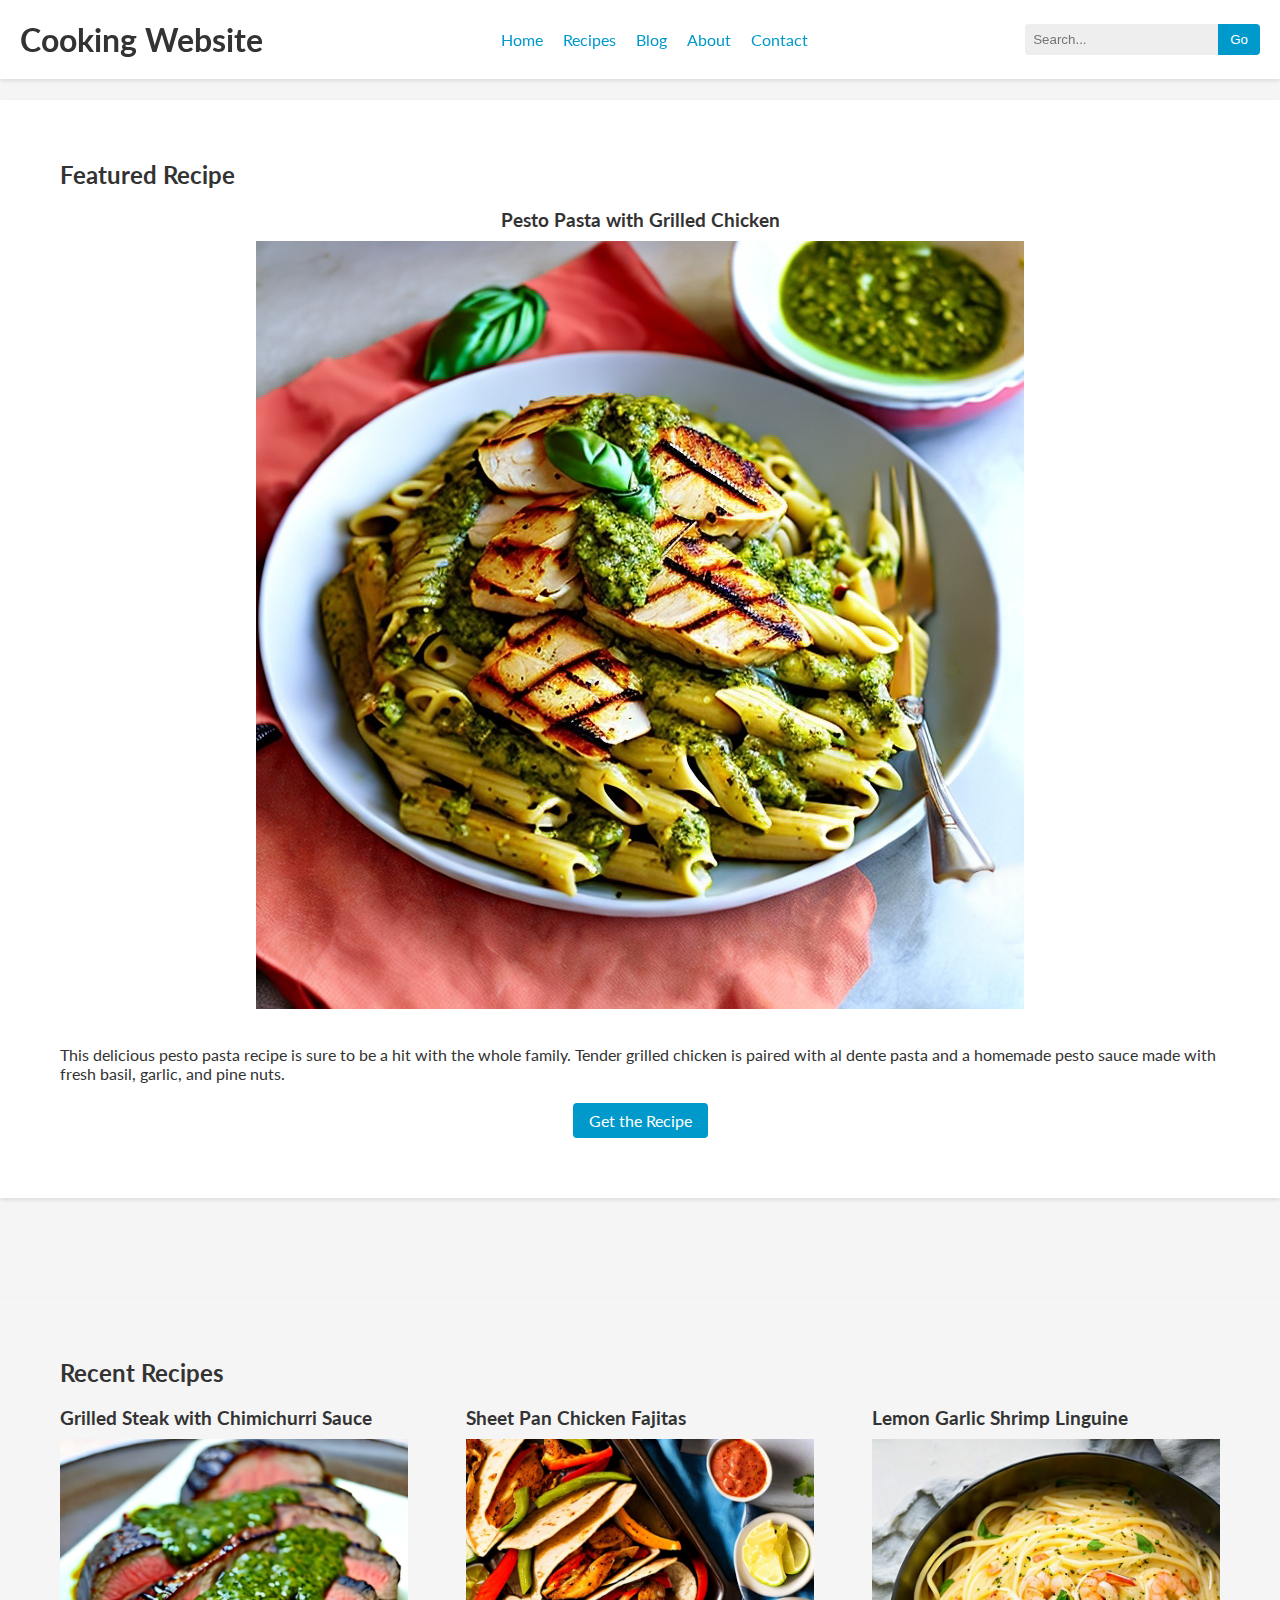
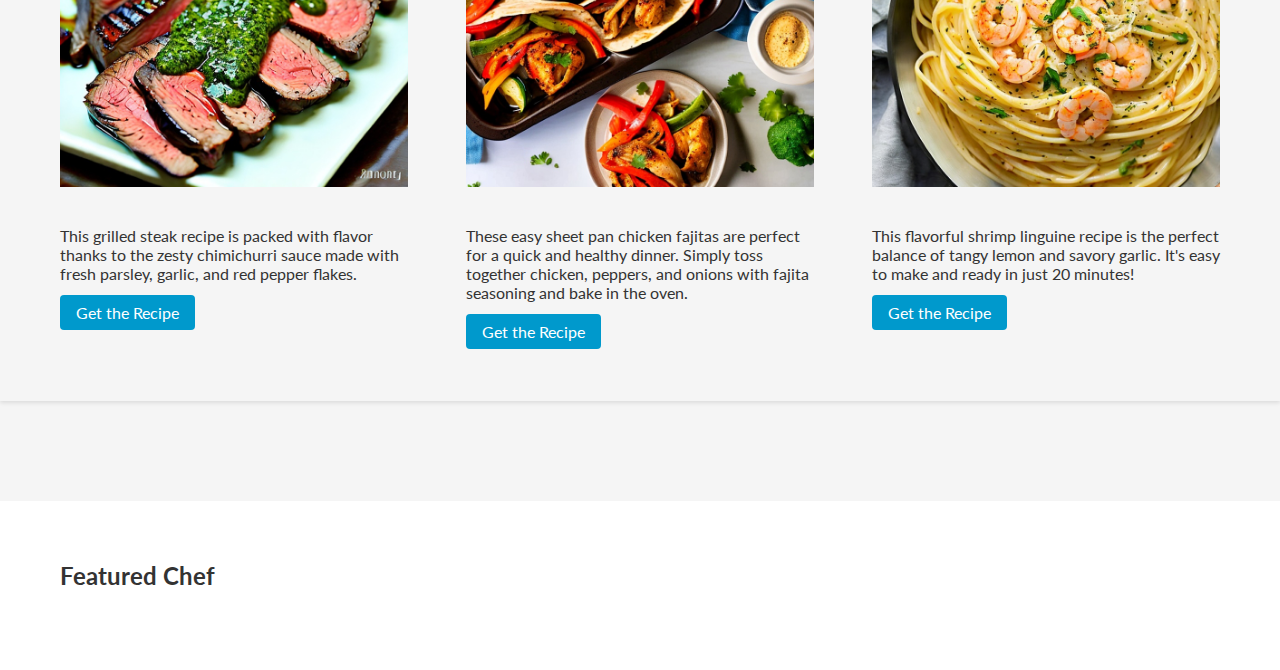
<file: index.html>
<!DOCTYPE html>
<html lang="en">
<head>
	<meta charset="UTF-8">
	<title>Cooking Website</title>
	<link rel="stylesheet" type="text/css" href="style.css">
	<link href="https://fonts.googleapis.com/css?family=Lato&display=swap" rel="stylesheet">
        <link href="style.css" rel="stylesheet" type="text/css" />
	<meta name="viewport" content="width=device-width, initial-scale=1">
</head>
<body>
	<header>
		<div class="header-container">
			<div class="logo">
				<h1>Cooking Website</h1>
			</div>
			<nav>
				<ul>
					<li><a href="#">Home</a></li>
					<li><a href="#">Recipes</a></li>
					<li><a href="#">Blog</a></li>
					<li><a href="#">About</a></li>
					<li><a href="#">Contact</a></li>
				</ul>
			</nav>
			<div class="search-box">
				<input type="text" placeholder="Search...">
				<button type="submit">Go</button>
			</div>
		</div>
	</header>

	<section class="featured-recipe">
		<div class="container">
			<h2>Featured Recipe</h2>
			<article>
				<h3>Pesto Pasta with Grilled Chicken</h3>
				<img src="pesto-pasta.jpg" alt="Pesto Pasta with Grilled Chicken">
				<p>This delicious pesto pasta recipe is sure to be a hit with the whole family. Tender grilled chicken is paired with al dente pasta and a homemade pesto sauce made with fresh basil, garlic, and pine nuts.</p>
				<a href="#">Get the Recipe</a>
			</article>
		</div>
	</section>

	<section class="recent-recipes">
		<div class="container">
			<h2>Recent Recipes</h2>
			<div class="recipe-list">
				<article>
					<h3>Grilled Steak with Chimichurri Sauce</h3>
					<img src="steak.jpg" alt="Grilled Steak with Chimichurri Sauce">
					<p>This grilled steak recipe is packed with flavor thanks to the zesty chimichurri sauce made with fresh parsley, garlic, and red pepper flakes.</p>
					<a href="beef.html">Get the Recipe</a>
				</article>
				<article>
					<h3>Sheet Pan Chicken Fajitas</h3>
					<img src="fajitas.jpg" alt="Sheet Pan Chicken Fajitas">
					<p>These easy sheet pan chicken fajitas are perfect for a quick and healthy dinner. Simply toss together chicken, peppers, and onions with fajita seasoning and bake in the oven.</p>
					<a href="#">Get the Recipe</a>
				</article>
				<article>
					<h3>Lemon Garlic Shrimp Linguine</h3>
					<img src="shrimp.jpg" alt="Lemon Garlic Shrimp Linguine">
					<p>This flavorful shrimp linguine recipe is the perfect balance of tangy lemon and savory garlic. It's easy to make and ready in just 20 minutes!</p>
					<a href="#">Get the Recipe</a>
				</article>
			</div>
		</div>
	</section>

	<section class="featured-chef">
		<div class="container">
			<h2>Featured Chef</
</file>
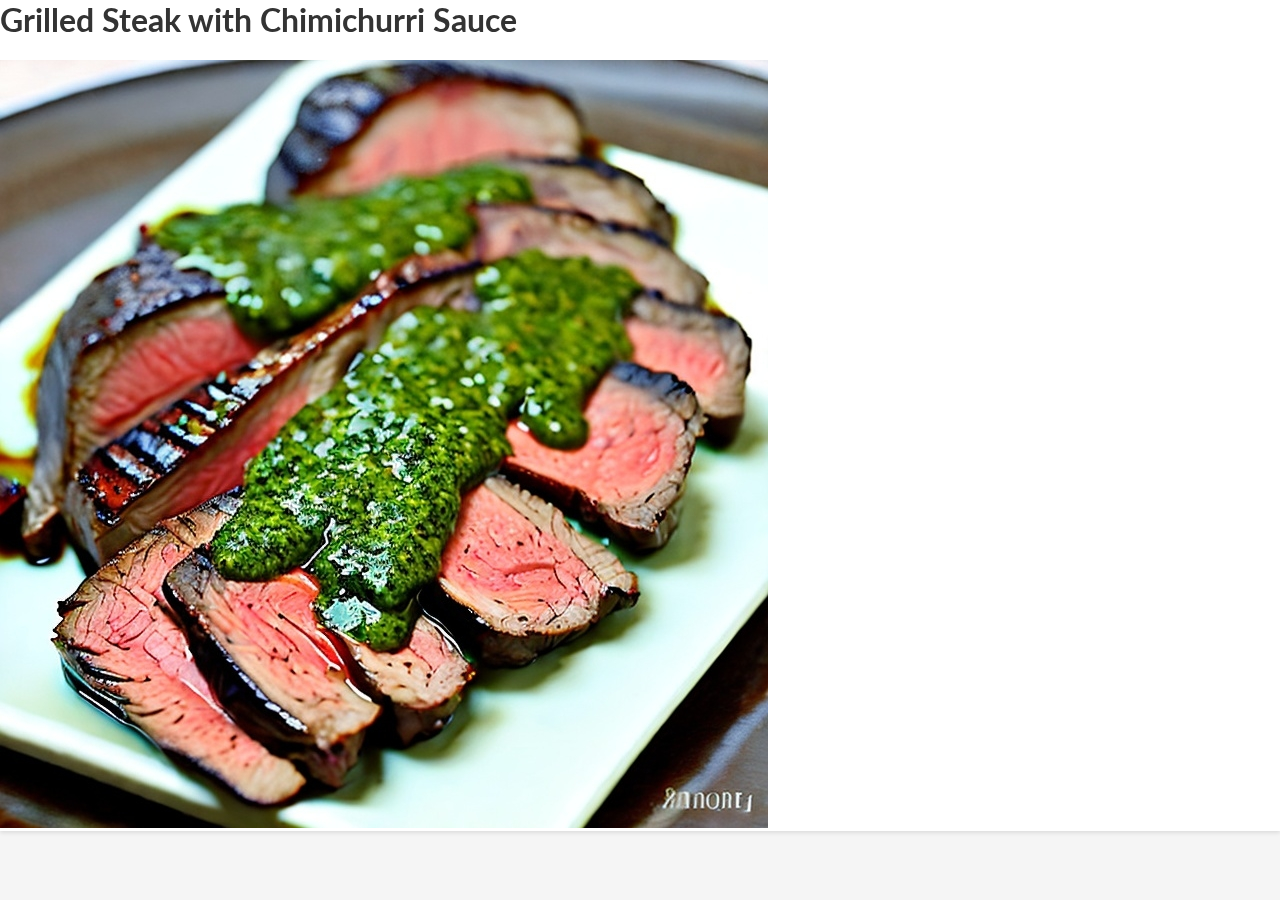
<file: beef.html>
<!DOCTYPE html>
<html>
<head>
	<title>Grilled Steak with Chimichurri Sauce - Cooking Website</title>
	<link href="https://fonts.googleapis.com/css?family=Lato:400,700&display=swap" rel="stylesheet">
	<link rel="stylesheet" type="text/css" href="style.css">
</head>
<body>

<header>
	<div class="header-container">
		<div class="logo">
			<h1>Cooking Website</h1>
		</div>
		<nav>
			<ul>
				<li><a href="#">Recipes</a></li>
				<li><a href="#">Chefs</a></li>
				<li><a href="#">About</a></li>
			</ul>
		</nav>
		<div class="search-box">
			<input type="text" placeholder="Search...">
			<button>Search</button>
		</div>
	</div>
</header>

<div class="container">
	<nav class="breadcrumbs">
		<ul>
			<li><a href="#">Home</a></li>
			<li><a href="#">Recipes</a></li>
			<li><a href="#">Beef</a></li>
			<li>Grilled Steak with Chimichurri Sauce</li>
		</ul>
	</nav>

	<main>
		<article class="recipe">
			<header>
				<h1>Grilled Steak with Chimichurri Sauce</h1>
				<img src="steak.jpg" alt="Grilled Steak with Chimichurri Sauce">
			</header>
			<section class="ingredients">
				<h2>Ingredients</h2>
				<ul>
					<li>1 pound flank steak</li>
					<li>2 tablespoons olive oil</li>
					<li>1 teaspoon salt</li>
					<li>1/2 teaspoon black pepper</li>
					<li>1/4 teaspoon paprika</li>
					<li>1/4 teaspoon cumin</li>
					<li>1/4 teaspoon garlic powder</li>
				</ul>
			</section>
			<section class="instructions">
				<h2>Instructions</h2>
				<ol>
					<li>Preheat grill to high heat.</li>
					<li>In a small bowl, combine olive oil, salt, pepper, paprika, cumin, and garlic powder to make a paste.</li>
					<li>Rub the paste all over the steak, making sure to coat both sides.</li>
					<li>Place the steak on the grill and cook for 5-7 minutes per side, or until desired doneness is reached.</li>
					<li>Remove the steak from the grill and let it rest for a few minutes.</li>
					<li>While the steak is resting, make the chimichurri sauce by combining parsley, cilantro, garlic, red wine vinegar, olive oil, salt, and pepper in a blender or food processor.</li>
					<li>Serve the steak with the chimichurri sauce on top.</li>
				</ol>
			</section>
		</article>
	</main>
</div>

<footer>
	<div class="container">
		<p>&copy; 2023 Cooking Website</p>
	</div>
</footer>

</body>
</html>
</file>
<file: style.css>
/* Global styles */
body {
	font-family: 'Lato', sans-serif;
	margin: 0;
	padding: 0;
	background-color: #f5f5f5;
	color: #333;
}

.container {
	max-width: 1200px;
	margin: 0 auto;
	padding: 20px;
}

h1, h2, h3 {
	margin-top: 0;
}

a {
	color: #0099cc;
	text-decoration: none;
}

a:hover {
	text-decoration: underline;
}

/* Header styles */
header {
	background-color: #fff;
	box-shadow: 0 2px 4px rgba(0, 0, 0, 0.1);
	position: fixed;
	top: 0;
	left: 0;
	right: 0;
	z-index: 999;
}

.header-container {
	display: flex;
	justify-content: space-between;
	align-items: center;
	padding: 20px;
}

.logo h1 {
	margin: 0;
}

nav ul {
	list-style: none;
	margin: 0;
	padding: 0;
	display: flex;
}

nav li {
	margin-left: 20px;
}

.search-box {
	display: flex;
	align-items: center;
}

.search-box input[type="text"] {
	padding: 8px;
	border: none;
	border-radius: 4px 0 0 4px;
	background-color: #eee;
	flex-grow: 1;
}

.search-box button {
	padding: 8px 12px;
	border: none;
	border-radius: 0 4px 4px 0;
	background-color: #0099cc;
	color: #fff;
	cursor: pointer;
}

/* Featured Recipe styles */
.featured-recipe {
	background-color: #fff;
	padding: 40px;
	margin-top: 100px;
	box-shadow: 0 2px 4px rgba(0, 0, 0, 0.1);
}

.featured-recipe h2 {
	margin-bottom: 20px;
}

.featured-recipe article {
	display: flex;
	flex-direction: column;
	align-items: center;
}

.featured-recipe h3 {
	margin-top: 0;
	margin-bottom: 10px;
}

.featured-recipe img {
	max-width: 100%;
	margin-bottom: 20px;
}

.featured-recipe p {
	margin-bottom: 20px;
}

.featured-recipe a {
	background-color: #0099cc;
	color: #fff;
	padding: 8px 16px;
	border-radius: 4px;
}

/* Recent Recipes styles */
.recent-recipes {
	background-color: #f5f5f5;
	padding: 40px;
	margin-top: 100px;
	box-shadow: 0 2px 4px rgba(0, 0, 0, 0.1);
}

.recent-recipes h2 {
	margin-bottom: 20px;
}

.recipe-list {
	display: flex;
	justify-content: space-between;
}

.recipe-list article {
	width: 30%;
}

.recipe-list h3 {
	margin-top: 0;
	margin-bottom: 10px;
}

.recipe-list img {
	max-width: 100%;
	margin-bottom: 20px;
}

.recipe-list p {
	margin-bottom: 20px;
}

.recipe-list a {
	background-color: #0099cc;
	color: #fff;
	padding: 8px 16px;
	border-radius: 4px;
}

/* Featured Chef styles */
.featured-chef {
	background-color: #fff;
	padding: 40px;
	margin-top: 100px;
	box-shadow: 0
</file>
